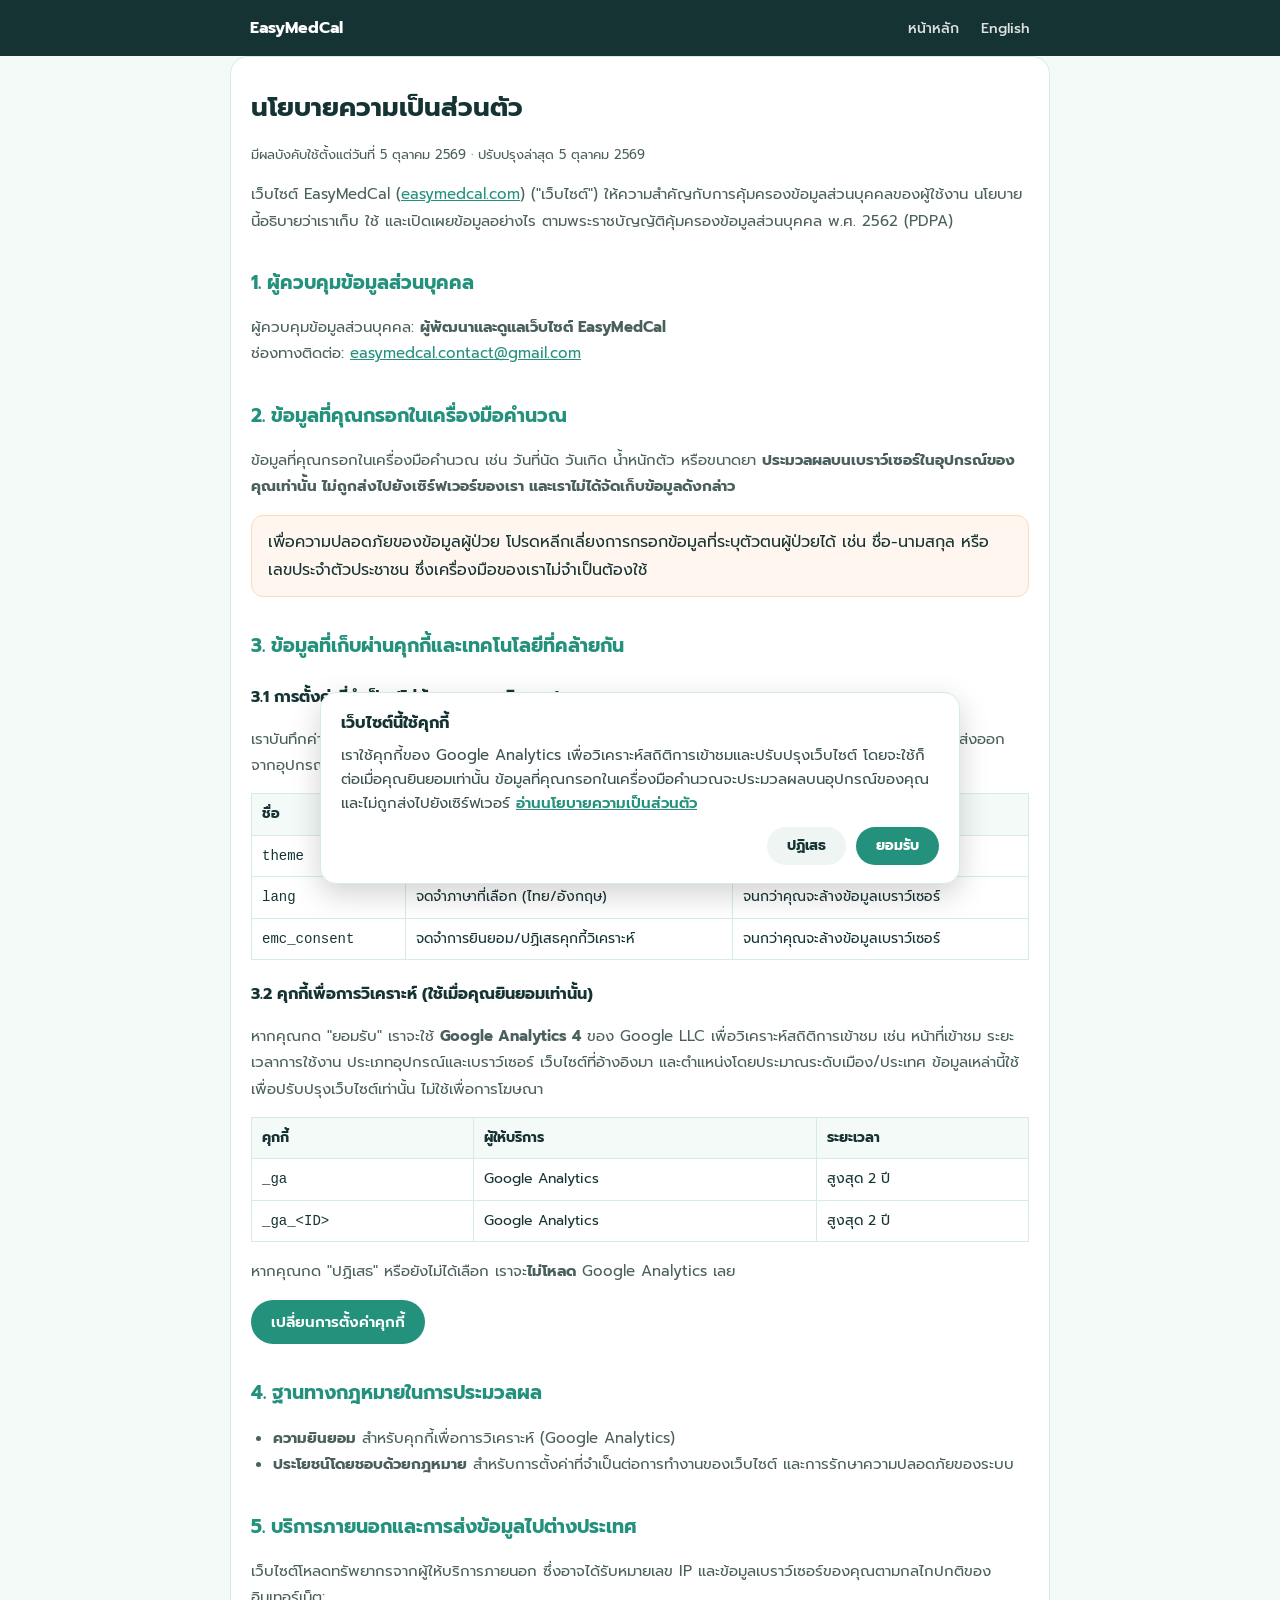
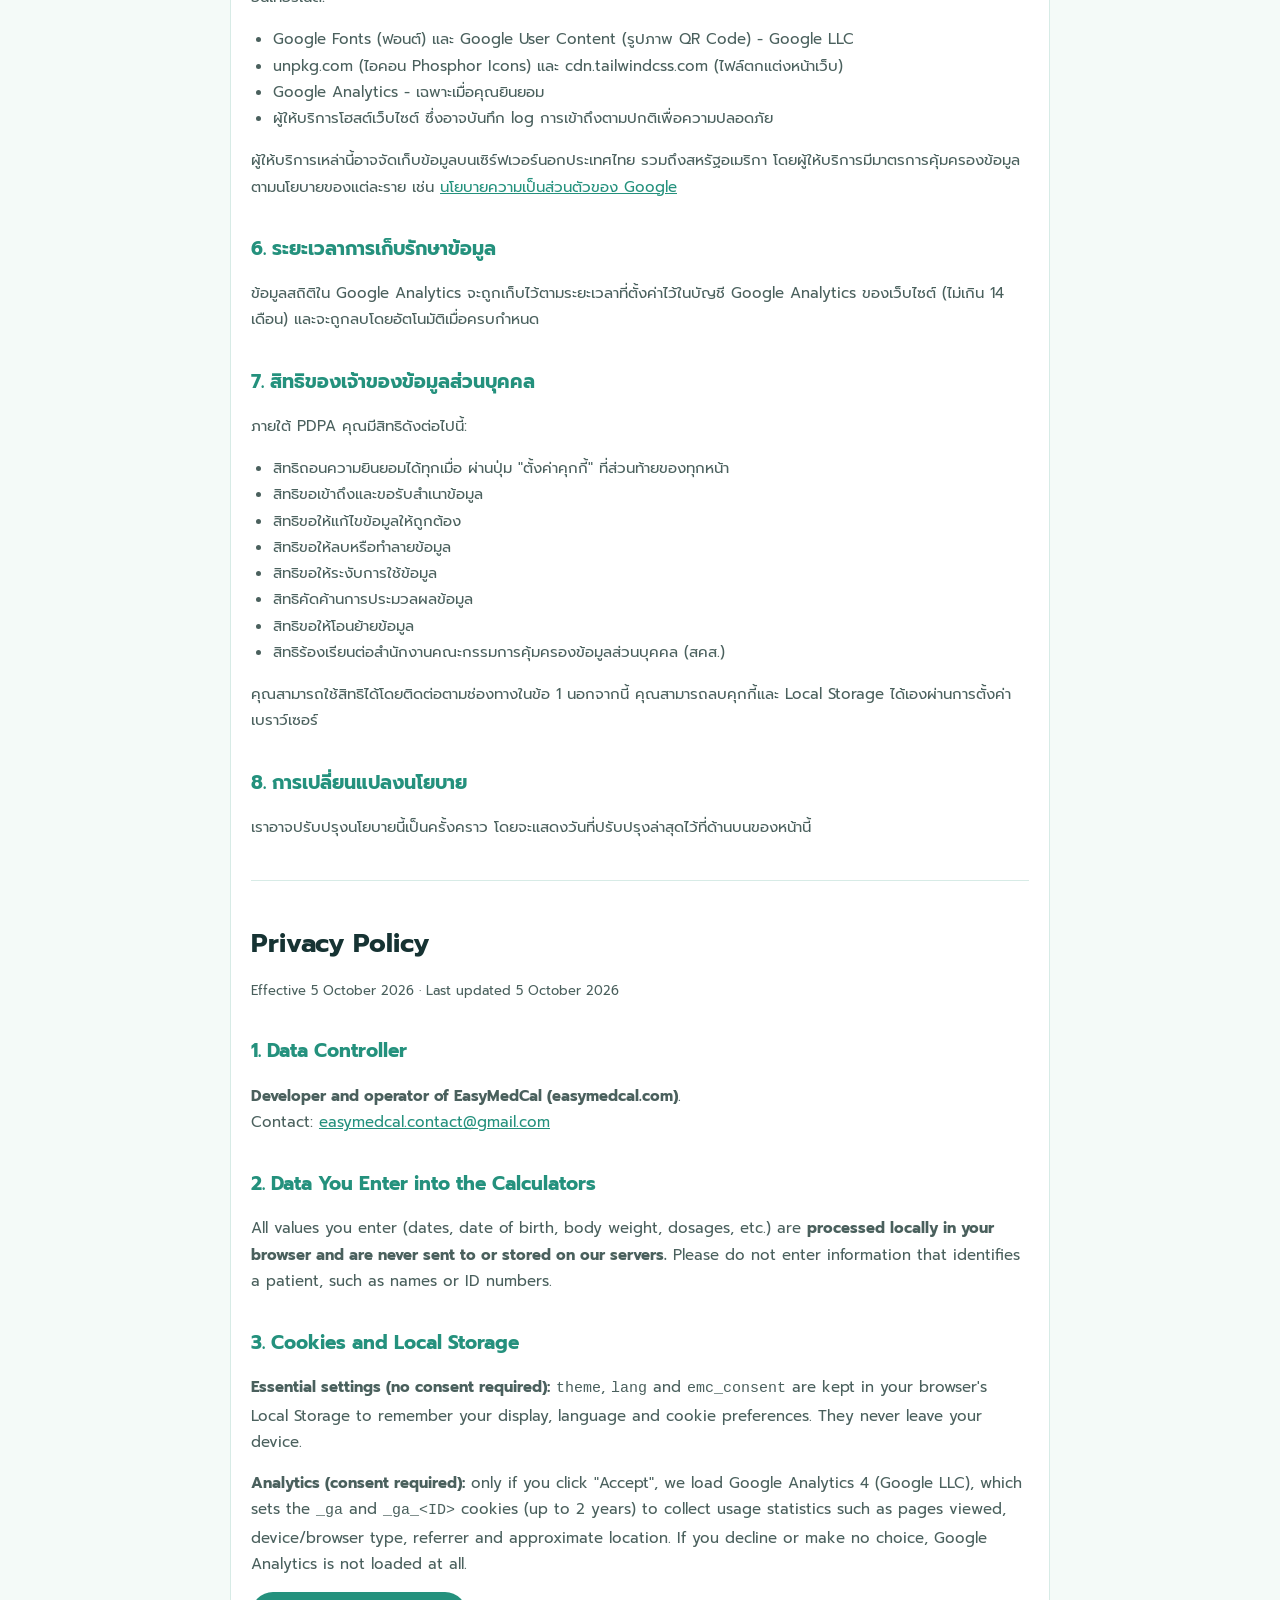
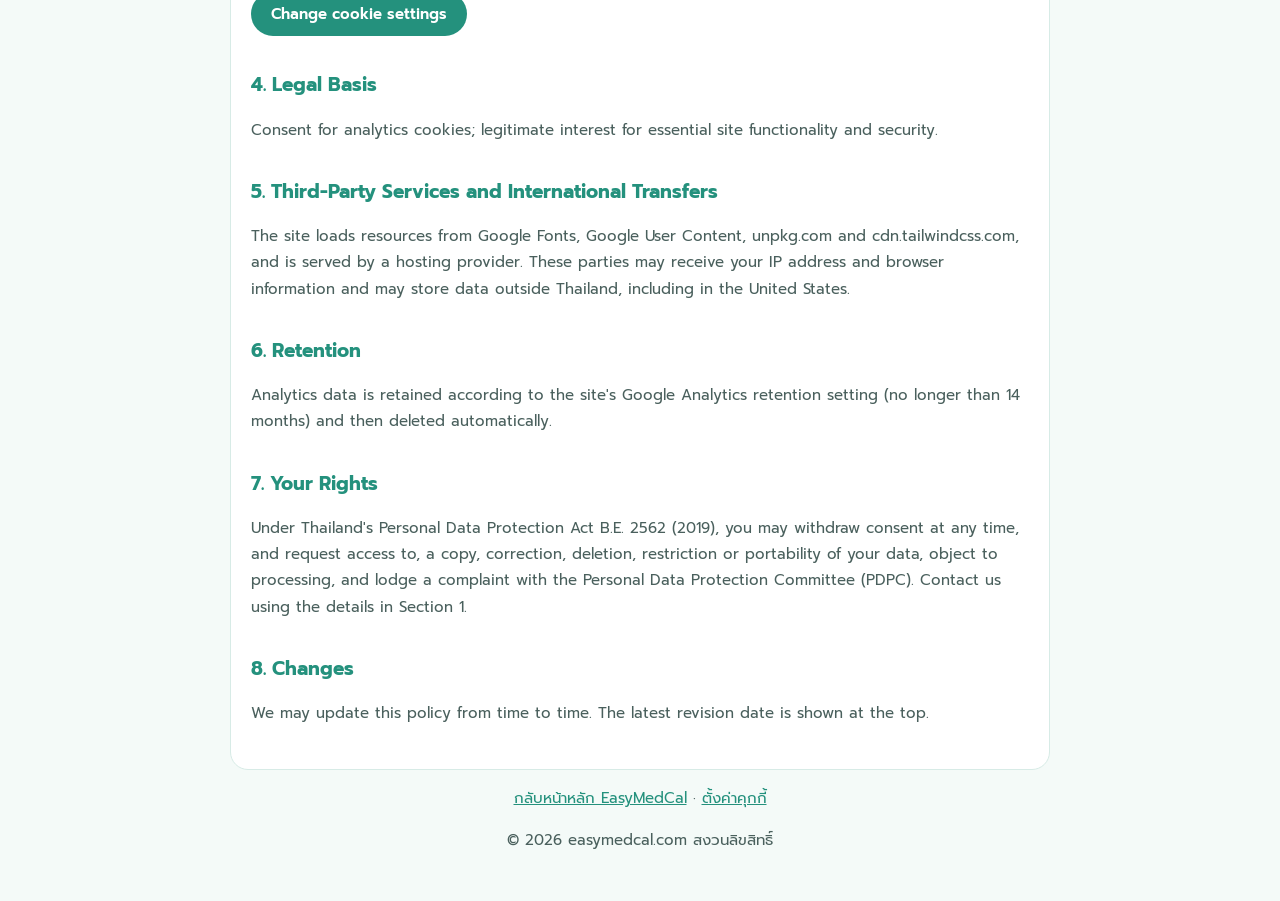
<file: privacy.html>
<!DOCTYPE html>
<html lang="th">
<head>
    <meta charset="UTF-8">
    <meta name="viewport" content="width=device-width, initial-scale=1.0">
    <title>นโยบายความเป็นส่วนตัว | EasyMedCal</title>
    <meta name="description" content="นโยบายความเป็นส่วนตัวและการใช้คุกกี้ของเว็บไซต์ EasyMedCal ตามพระราชบัญญัติคุ้มครองข้อมูลส่วนบุคคล พ.ศ. 2562 (PDPA)">
    <link rel="canonical" href="https://easymedcal.com/privacy.html">
    <link rel="icon" type="image/x-icon" href="favicon.ico">
    <link rel="apple-touch-icon" sizes="180x180" href="apple-touch-icon.png">
    <link rel="preconnect" href="https://fonts.googleapis.com">
    <link rel="preconnect" href="https://fonts.gstatic.com" crossorigin>
    <link href="https://fonts.googleapis.com/css2?family=Prompt:wght@400;600;700&display=swap" rel="stylesheet">
    <script src="consent.js?v=1.0" defer></script>
    <style>
        :root { --brand: #24917d; --ink: #163333; --muted: #4a605d; --line: #d7ebe6; --bg: #f4faf8; }
        * { box-sizing: border-box; }
        body { margin: 0; font-family: Prompt, system-ui, sans-serif; color: var(--ink); background: var(--bg); line-height: 1.75; }
        header { background: var(--ink); color: #fff; }
        header .wrap { display: flex; align-items: center; justify-content: space-between; gap: 12px; padding-top: 14px; padding-bottom: 14px; }
        header a { color: #fff; text-decoration: none; font-weight: 700; }
        header nav a { font-weight: 500; font-size: 14px; opacity: .85; margin-left: 16px; }
        header nav a:hover { opacity: 1; }
        .wrap { max-width: 820px; margin: 0 auto; padding-left: 20px; padding-right: 20px; }
        main { background: #fff; border: 1px solid var(--line); border-radius: 18px; margin: 28px auto; padding: 28px 32px; }
        h1 { font-size: 26px; margin: 0 0 4px; }
        h2 { font-size: 19px; margin: 32px 0 8px; color: var(--brand); }
        h3 { font-size: 16px; margin: 20px 0 6px; }
        p, li { color: var(--muted); font-size: 15px; }
        ul { padding-left: 22px; }
        table { width: 100%; border-collapse: collapse; font-size: 14px; margin: 8px 0 16px; }
        th, td { border: 1px solid var(--line); padding: 8px 10px; text-align: left; vertical-align: top; }
        th { background: var(--bg); color: var(--ink); }
        .meta { font-size: 13px; color: var(--muted); }
        .note { background: #fff7ef; border: 1px solid #ffd9b8; border-radius: 12px; padding: 12px 16px; margin: 16px 0; }
        .btn { display: inline-block; background: var(--brand); color: #fff; border: 0; border-radius: 999px; padding: 9px 20px; font: inherit; font-weight: 600; cursor: pointer; }
        .btn:hover { background: #1d7666; }
        .btn:focus-visible, a:focus-visible { outline: 3px solid #ffc395; outline-offset: 2px; }
        a { color: var(--brand); }
        hr { border: 0; border-top: 1px solid var(--line); margin: 40px 0; }
        footer { text-align: center; font-size: 13px; color: var(--muted); padding: 0 0 32px; }
        @media (max-width: 600px) { main { padding: 22px 18px; margin: 16px 12px; } h1 { font-size: 22px; } header nav a { margin-left: 10px; } }
    </style>
</head>
<body>
    <header>
        <div class="wrap">
            <a href="/">EasyMedCal</a>
            <nav>
                <a href="/">หน้าหลัก</a>
                <a href="#english">English</a>
            </nav>
        </div>
    </header>

    <main class="wrap">
        <h1>นโยบายความเป็นส่วนตัว</h1>
        <p class="meta">มีผลบังคับใช้ตั้งแต่วันที่ 5 ตุลาคม 2569 · ปรับปรุงล่าสุด 5 ตุลาคม 2569</p>

        <p>เว็บไซต์ EasyMedCal (<a href="https://easymedcal.com">easymedcal.com</a>) ("เว็บไซต์") ให้ความสำคัญกับการคุ้มครองข้อมูลส่วนบุคคลของผู้ใช้งาน นโยบายนี้อธิบายว่าเราเก็บ ใช้ และเปิดเผยข้อมูลอย่างไร ตามพระราชบัญญัติคุ้มครองข้อมูลส่วนบุคคล พ.ศ. 2562 (PDPA)</p>

        <h2>1. ผู้ควบคุมข้อมูลส่วนบุคคล</h2>
        <p>
            ผู้ควบคุมข้อมูลส่วนบุคคล: <strong>ผู้พัฒนาและดูแลเว็บไซต์ EasyMedCal</strong><br>
            ช่องทางติดต่อ: <a href="mailto:easymedcal.contact@gmail.com" class="font-semibold underline">easymedcal.contact@gmail.com</a>
        </p>

        <h2>2. ข้อมูลที่คุณกรอกในเครื่องมือคำนวณ</h2>
        <p>ข้อมูลที่คุณกรอกในเครื่องมือคำนวณ เช่น วันที่นัด วันเกิด น้ำหนักตัว หรือขนาดยา <strong>ประมวลผลบนเบราว์เซอร์ในอุปกรณ์ของคุณเท่านั้น ไม่ถูกส่งไปยังเซิร์ฟเวอร์ของเรา และเราไม่ได้จัดเก็บข้อมูลดังกล่าว</strong></p>
        <div class="note">เพื่อความปลอดภัยของข้อมูลผู้ป่วย โปรดหลีกเลี่ยงการกรอกข้อมูลที่ระบุตัวตนผู้ป่วยได้ เช่น ชื่อ-นามสกุล หรือเลขประจำตัวประชาชน ซึ่งเครื่องมือของเราไม่จำเป็นต้องใช้</div>

        <h2>3. ข้อมูลที่เก็บผ่านคุกกี้และเทคโนโลยีที่คล้ายกัน</h2>
        <h3>3.1 การตั้งค่าที่จำเป็น (ไม่ต้องขอความยินยอม)</h3>
        <p>เราบันทึกค่าต่อไปนี้ไว้ใน Local Storage ของเบราว์เซอร์คุณ เพื่อให้เว็บไซต์ทำงานตามที่คุณเลือก ข้อมูลเหล่านี้ไม่ถูกส่งออกจากอุปกรณ์ของคุณ</p>
        <table>
            <tr><th>ชื่อ</th><th>วัตถุประสงค์</th><th>ระยะเวลา</th></tr>
            <tr><td><code>theme</code></td><td>จดจำโหมดสว่าง/มืด</td><td>จนกว่าคุณจะล้างข้อมูลเบราว์เซอร์</td></tr>
            <tr><td><code>lang</code></td><td>จดจำภาษาที่เลือก (ไทย/อังกฤษ)</td><td>จนกว่าคุณจะล้างข้อมูลเบราว์เซอร์</td></tr>
            <tr><td><code>emc_consent</code></td><td>จดจำการยินยอม/ปฏิเสธคุกกี้วิเคราะห์</td><td>จนกว่าคุณจะล้างข้อมูลเบราว์เซอร์</td></tr>
        </table>

        <h3>3.2 คุกกี้เพื่อการวิเคราะห์ (ใช้เมื่อคุณยินยอมเท่านั้น)</h3>
        <p>หากคุณกด "ยอมรับ" เราจะใช้ <strong>Google Analytics 4</strong> ของ Google LLC เพื่อวิเคราะห์สถิติการเข้าชม เช่น หน้าที่เข้าชม ระยะเวลาการใช้งาน ประเภทอุปกรณ์และเบราว์เซอร์ เว็บไซต์ที่อ้างอิงมา และตำแหน่งโดยประมาณระดับเมือง/ประเทศ ข้อมูลเหล่านี้ใช้เพื่อปรับปรุงเว็บไซต์เท่านั้น ไม่ใช้เพื่อการโฆษณา</p>
        <table>
            <tr><th>คุกกี้</th><th>ผู้ให้บริการ</th><th>ระยะเวลา</th></tr>
            <tr><td><code>_ga</code></td><td>Google Analytics</td><td>สูงสุด 2 ปี</td></tr>
            <tr><td><code>_ga_&lt;ID&gt;</code></td><td>Google Analytics</td><td>สูงสุด 2 ปี</td></tr>
        </table>
        <p>หากคุณกด "ปฏิเสธ" หรือยังไม่ได้เลือก เราจะ<strong>ไม่โหลด</strong> Google Analytics เลย</p>
        <p><button type="button" class="btn" data-cookie-settings>เปลี่ยนการตั้งค่าคุกกี้</button></p>

        <h2>4. ฐานทางกฎหมายในการประมวลผล</h2>
        <ul>
            <li><strong>ความยินยอม</strong> สำหรับคุกกี้เพื่อการวิเคราะห์ (Google Analytics)</li>
            <li><strong>ประโยชน์โดยชอบด้วยกฎหมาย</strong> สำหรับการตั้งค่าที่จำเป็นต่อการทำงานของเว็บไซต์ และการรักษาความปลอดภัยของระบบ</li>
        </ul>

        <h2>5. บริการภายนอกและการส่งข้อมูลไปต่างประเทศ</h2>
        <p>เว็บไซต์โหลดทรัพยากรจากผู้ให้บริการภายนอก ซึ่งอาจได้รับหมายเลข IP และข้อมูลเบราว์เซอร์ของคุณตามกลไกปกติของอินเทอร์เน็ต:</p>
        <ul>
            <li>Google Fonts (ฟอนต์) และ Google User Content (รูปภาพ QR Code) - Google LLC</li>
            <li>unpkg.com (ไอคอน Phosphor Icons) และ cdn.tailwindcss.com (ไฟล์ตกแต่งหน้าเว็บ)</li>
            <li>Google Analytics - เฉพาะเมื่อคุณยินยอม</li>
            <li>ผู้ให้บริการโฮสต์เว็บไซต์ ซึ่งอาจบันทึก log การเข้าถึงตามปกติเพื่อความปลอดภัย</li>
        </ul>
        <p>ผู้ให้บริการเหล่านี้อาจจัดเก็บข้อมูลบนเซิร์ฟเวอร์นอกประเทศไทย รวมถึงสหรัฐอเมริกา โดยผู้ให้บริการมีมาตรการคุ้มครองข้อมูลตามนโยบายของแต่ละราย เช่น <a href="https://policies.google.com/privacy?hl=th" target="_blank" rel="noopener">นโยบายความเป็นส่วนตัวของ Google</a></p>

        <h2>6. ระยะเวลาการเก็บรักษาข้อมูล</h2>
        <p>ข้อมูลสถิติใน Google Analytics จะถูกเก็บไว้ตามระยะเวลาที่ตั้งค่าไว้ในบัญชี Google Analytics ของเว็บไซต์ (ไม่เกิน 14 เดือน) และจะถูกลบโดยอัตโนมัติเมื่อครบกำหนด</p>

        <h2>7. สิทธิของเจ้าของข้อมูลส่วนบุคคล</h2>
        <p>ภายใต้ PDPA คุณมีสิทธิดังต่อไปนี้:</p>
        <ul>
            <li>สิทธิถอนความยินยอมได้ทุกเมื่อ ผ่านปุ่ม "ตั้งค่าคุกกี้" ที่ส่วนท้ายของทุกหน้า</li>
            <li>สิทธิขอเข้าถึงและขอรับสำเนาข้อมูล</li>
            <li>สิทธิขอให้แก้ไขข้อมูลให้ถูกต้อง</li>
            <li>สิทธิขอให้ลบหรือทำลายข้อมูล</li>
            <li>สิทธิขอให้ระงับการใช้ข้อมูล</li>
            <li>สิทธิคัดค้านการประมวลผลข้อมูล</li>
            <li>สิทธิขอให้โอนย้ายข้อมูล</li>
            <li>สิทธิร้องเรียนต่อสำนักงานคณะกรรมการคุ้มครองข้อมูลส่วนบุคคล (สคส.)</li>
        </ul>
        <p>คุณสามารถใช้สิทธิได้โดยติดต่อตามช่องทางในข้อ 1 นอกจากนี้ คุณสามารถลบคุกกี้และ Local Storage ได้เองผ่านการตั้งค่าเบราว์เซอร์</p>

        <h2>8. การเปลี่ยนแปลงนโยบาย</h2>
        <p>เราอาจปรับปรุงนโยบายนี้เป็นครั้งคราว โดยจะแสดงวันที่ปรับปรุงล่าสุดไว้ที่ด้านบนของหน้านี้</p>

        <hr>

        <section id="english" lang="en">
            <h1>Privacy Policy</h1>
            <p class="meta">Effective 5 October 2026 · Last updated 5 October 2026</p>

            <h2>1. Data Controller</h2>
            <p>
                <strong>Developer and operator of EasyMedCal (easymedcal.com)</strong>.<br>
                Contact: <a href="mailto:easymedcal.contact@gmail.com" class="font-semibold underline">easymedcal.contact@gmail.com</a>
            </p>

            <h2>2. Data You Enter into the Calculators</h2>
            <p>All values you enter (dates, date of birth, body weight, dosages, etc.) are <strong>processed locally in your browser and are never sent to or stored on our servers.</strong> Please do not enter information that identifies a patient, such as names or ID numbers.</p>

            <h2>3. Cookies and Local Storage</h2>
            <p><strong>Essential settings (no consent required):</strong> <code>theme</code>, <code>lang</code> and <code>emc_consent</code> are kept in your browser's Local Storage to remember your display, language and cookie preferences. They never leave your device.</p>
            <p><strong>Analytics (consent required):</strong> only if you click "Accept", we load Google Analytics 4 (Google LLC), which sets the <code>_ga</code> and <code>_ga_&lt;ID&gt;</code> cookies (up to 2 years) to collect usage statistics such as pages viewed, device/browser type, referrer and approximate location. If you decline or make no choice, Google Analytics is not loaded at all.</p>
            <p><button type="button" class="btn" data-cookie-settings>Change cookie settings</button></p>

            <h2>4. Legal Basis</h2>
            <p>Consent for analytics cookies; legitimate interest for essential site functionality and security.</p>

            <h2>5. Third-Party Services and International Transfers</h2>
            <p>The site loads resources from Google Fonts, Google User Content, unpkg.com and cdn.tailwindcss.com, and is served by a hosting provider. These parties may receive your IP address and browser information and may store data outside Thailand, including in the United States.</p>

            <h2>6. Retention</h2>
            <p>Analytics data is retained according to the site's Google Analytics retention setting (no longer than 14 months) and then deleted automatically.</p>

            <h2>7. Your Rights</h2>
            <p>Under Thailand's Personal Data Protection Act B.E. 2562 (2019), you may withdraw consent at any time, and request access to, a copy, correction, deletion, restriction or portability of your data, object to processing, and lodge a complaint with the Personal Data Protection Committee (PDPC). Contact us using the details in Section 1.</p>

            <h2>8. Changes</h2>
            <p>We may update this policy from time to time. The latest revision date is shown at the top.</p>
        </section>
    </main>

    <footer>
        <p><a href="/">กลับหน้าหลัก EasyMedCal</a> · <button type="button" data-cookie-settings style="background:none;border:0;padding:0;font:inherit;color:var(--brand);text-decoration:underline;cursor:pointer">ตั้งค่าคุกกี้</button></p>
        <p>© 2026 easymedcal.com สงวนลิขสิทธิ์</p>
    </footer>
</body>
</html>
</file>
